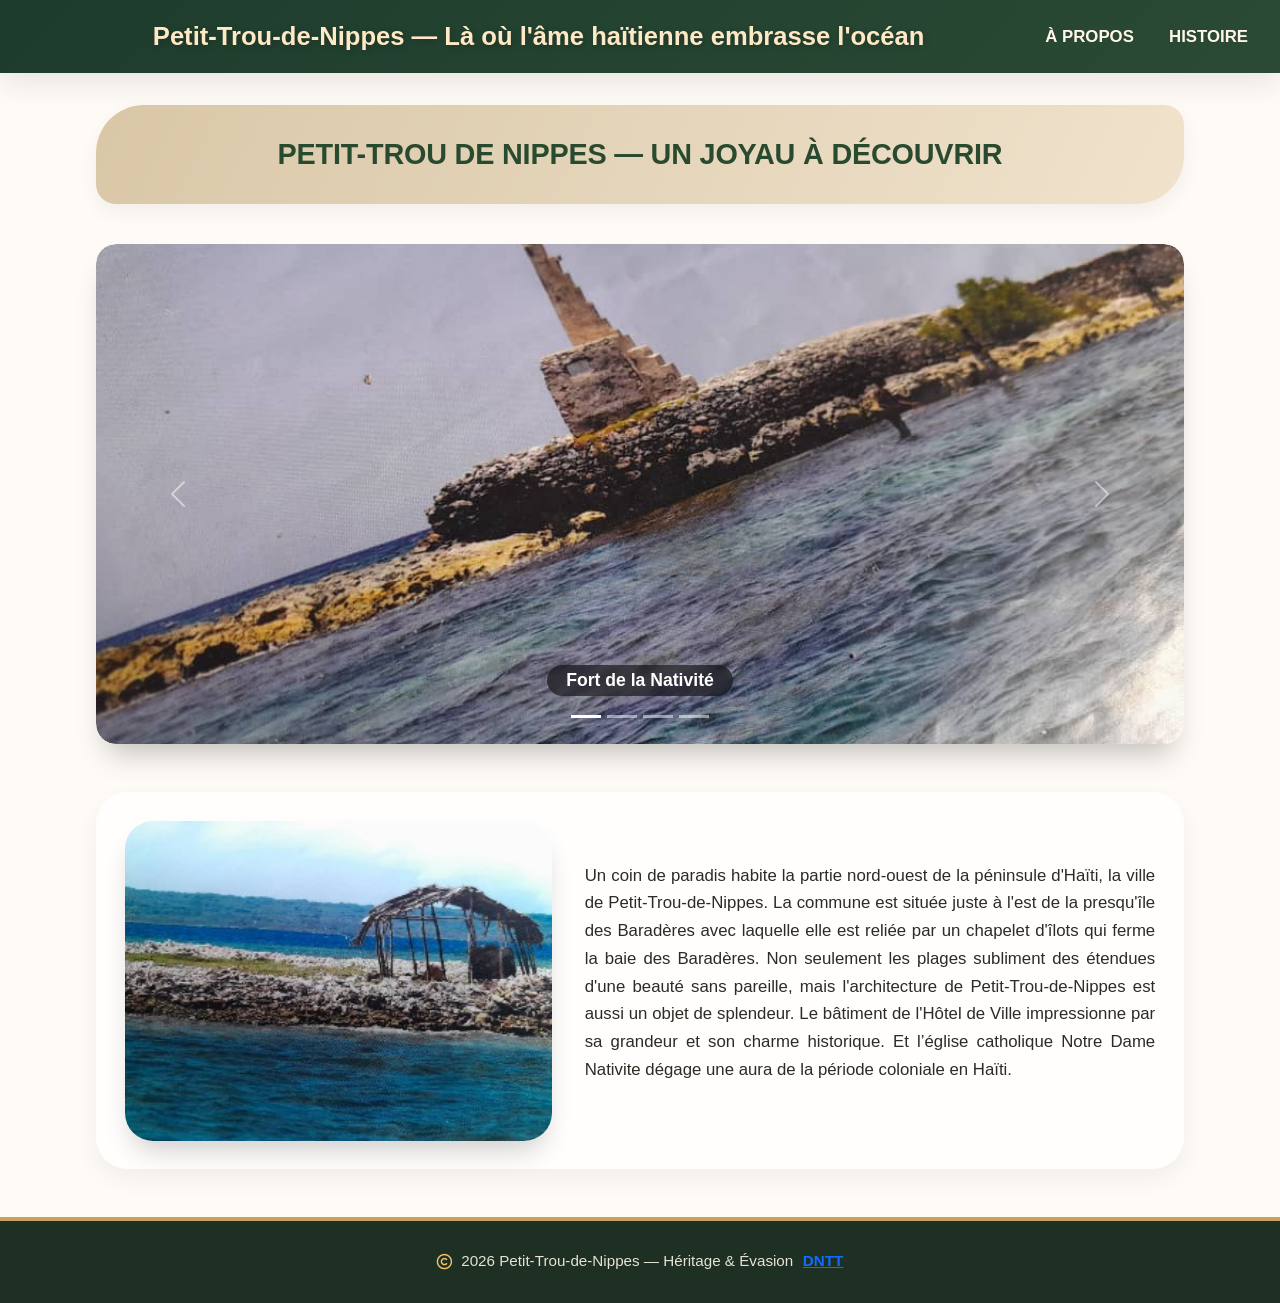
<file: index.html>
<!DOCTYPE html>
<html lang="fr">

<head>
    <meta charset="UTF-8">
    <meta name="viewport" content="width=device-width, initial-scale=1.0, viewport-fit=cover">
    <meta name="google-site-verification" content="frlG8lMSWM-tZO2fcWncX9k7vf4KCs251-pH9i6z3do" />
    <!-- Tit ki parèt nan Google -->
    <title>Petit-Trou-de-Nippes — Découvrir ce joyau d'Haïti</title>

    <!-- Deskripsyon ki parèt nan rezilta Google -->
    <meta name="description"
        content="Découvrez Petit-Trou-de-Nippes, un joyau caché d'Haïti. Histoire, culture, plages paradisiaques, patrimoine colonial et attractions touristiques dans les Nippes.">

    <!-- Mo kle pou Google -->
    <meta name="keywords"
        content="Petit-Trou-de-Nippes, Haïti, Nippes, tourisme Haïti, histoire d'Haïti, plage, fort colonial, Jocelerme Privert, Baradères">

    <meta name="author" content="Petit-Trou-de-Nippes">
    <meta name="robots" content="index, follow">
    <meta name="language" content="French">


    <meta property="og:title" content="Petit-Trou-de-Nippes — Joyau d'Haïti">
    <meta property="og:description"
        content="Découvrez Petit-Trou-de-Nippes, un trésor caché des Nippes. Histoire, plages paradisiaques et patrimoine culturel.">
    <meta property="og:type" content="website">
    <meta property="og:url" content="https://glistening-begonia-1e6e9c.netlify.app/">
    <meta property="og:image" content="https://glistening-begonia-1e6e9c.netlify.app/IMAGE/la%20mer.jpg">


    <meta name="twitter:card" content="summary_large_image">
    <meta name="twitter:title" content="Petit-Trou-de-Nippes — Joyau d'Haïti">
    <meta name="twitter:description" content="Découvrez Petit-Trou-de-Nippes, un trésor caché des Nippes.">
    <meta name="twitter:image" content="https://glistening-begonia-1e6e9c.netlify.app/IMAGE/la%20mer.jpg">

    <link rel="canonical" href="https://glistening-begonia-1e6e9c.netlify.app/">


    <link rel="icon" type="image/jpeg" href="IMAGE/Fort.jpg">

    <link rel="stylesheet" href="css/bootstrap.min.css">
    <link rel="stylesheet" href="CSS_css/index.css">
    <link rel="stylesheet" href="https://cdnjs.cloudflare.com/ajax/libs/font-awesome/6.5.0/css/all.min.css">
</head>

<body>

    <header>
        <div class="header-container">
            <h1>Petit-Trou-de-Nippes — Là où l'âme haïtienne embrasse l'océan</h1>
            <button class="menu-toggle" id="menuToggle" aria-label="Menu">
                <i class="fas fa-bars"></i>
            </button>
            <nav class="navbar">
                <ul class="nav-links" id="navLinks">
                    <li><a href="a-propos.html">À propos</a></li>
                    <li><a href="Petit-Trou.html">histoire</a></li>
                </ul>
            </nav>
        </div>
    </header>
    <main>
        <section class="hero-marge">
            <h2>PETIT-TROU DE NIPPES — UN JOYAU À DÉCOUVRIR</h2>
        </section>
        <section id="mage">
            <div id="carouselExampleCaptions" class="carousel slide" data-bs-ride="carousel" data-bs-interval="2000">
                <div class="carousel-indicators">
                    <button type="button" data-bs-target="#carouselExampleCaptions" data-bs-slide-to="0" class="active"
                        aria-current="true" aria-label="Slide 1"></button>
                    <button type="button" data-bs-target="#carouselExampleCaptions" data-bs-slide-to="1"
                        aria-label="Slide 2"></button>
                    <button type="button" data-bs-target="#carouselExampleCaptions" data-bs-slide-to="2"
                        aria-label="Slide 3"></button>
                    <button type="button" data-bs-target="#carouselExampleCaptions" data-bs-slide-to="3"
                        aria-label="Slide 4"></button>

                </div>
                <div class="carousel-inner">
                    <div class="carousel-item active">
                        <a href="#lightbox-fort">
                            <img src="IMAGE/Fort.jpg" class="d-block w-100" alt="Fort de la Nativité">
                        </a>
                        <div class="carousel-caption d-none d-md-block">
                            <h5>Fort de la Nativité</h5>
                        </div>
                    </div>
                    <div class="carousel-item">
                        <a href="#lightbox-paroisse">
                            <img src="IMAGE/1709317416675.jpg" class="d-block w-100" alt="Paroisse Nativité">
                        </a>
                        <div class="carousel-caption d-none d-md-block">
                            <h5>Paroisse Nativité</h5>
                        </div>
                    </div>
                    <div class="carousel-item">
                        <a href="#lightbox-rue">
                            <img src="IMAGE/roche blanche.jpg" class="d-block w-100" alt="Rue de Petit-Trou">
                        </a>
                        <div class="carousel-caption d-none d-md-block">
                            <h5>La Rue de Petit-Trou</h5>
                        </div>
                    </div>
                    <div class="carousel-item">
                        <a href="#lightbox-ecole">
                            <img src="IMAGE/nippes-lycee-technique-agricole2.webp" class="d-block w-100"
                                alt="Petit-Trou">
                        </a>
                        <div class="carousel-caption d-none d-md-block">
                            <h5>Lycée National Technique Pgricoles de Petit-Trou de Nippes</h5>
                        </div>
                    </div>
                </div>
                <button class="carousel-control-prev" type="button" data-bs-target="#carouselExampleCaptions"
                    data-bs-slide="prev">
                    <span class="carousel-control-prev-icon" aria-hidden="true"></span>
                    <span class="visually-hidden">Previous</span>
                </button>
                <button class="carousel-control-next" type="button" data-bs-target="#carouselExampleCaptions"
                    data-bs-slide="next">
                    <span class="carousel-control-next-icon" aria-hidden="true"></span>
                    <span class="visually-hidden">Next</span>
                </button>
            </div>
        </section>
        <section class="corps" id="a-propos">
            <div class="corps-paradis">
                <p>
                    Un coin de paradis habite la partie nord-ouest de la péninsule d'Haïti, la
                    ville de Petit-Trou-de-Nippes.
                    La commune est située juste à l'est de la presqu'île des Baradères avec laquelle elle est
                    reliée par un
                    chapelet d'îlots qui ferme la baie des Baradères.
                    Non seulement les plages subliment des étendues d'une beauté sans pareille, mais
                    l'architecture
                    de Petit-Trou-de-Nippes est aussi un objet de splendeur. Le bâtiment de l'Hôtel de Ville
                    impressionne
                    par sa grandeur et son charme historique. Et l’église catholique Notre Dame Nativite dégage
                    une aura de
                    la période coloniale en Haïti.</p>
            </div>
            <div class="corps-image">
                <a href="#lightbox-ilet">
                    <img src="IMAGE/ilet.jpg" alt="La mer">
                </a>
            </div>
        </section>
        <div id="lightbox-fort" class="lightbox">
            <div class="lightbox-content">
                <a href="#" class="lightbox-close">&times;</a>
                <img src="IMAGE/Fort.jpg" alt="Fort de la Nativité">
                <div class="lightbox-caption">Fort de la Nativité - Témoin du passé colonial</div>
                <div class="lightbox-nav">
                    <a href="#lightbox-ilet" class="lightbox-prev">&#10094;</a>
                    <a href="#lightbox-paroisse" class="lightbox-next">&#10095;</a>
                </div>
            </div>
        </div>


        <div id="lightbox-paroisse" class="lightbox">
            <div class="lightbox-content">
                <a href="#" class="lightbox-close">&times;</a>
                <img src="IMAGE/1709317416675.jpg" alt="Paroisse Nativité">
                <div class="lightbox-caption">Paroisse Nativité - Architecture coloniale</div>
                <div class="lightbox-nav">
                    <a href="#lightbox-fort" class="lightbox-prev">&#10094;</a>
                    <a href="#lightbox-rue" class="lightbox-next">&#10095;</a>
                </div>
            </div>
        </div>

        <div id="lightbox-rue" class="lightbox">
            <div class="lightbox-content">
                <a href="#" class="lightbox-close">&times;</a>
                <img src="IMAGE/roche blanche.jpg" alt="Rue de Petit-Trou">
                <div class="lightbox-caption">La Rue de Petit-Trou - Charme authentique</div>
                <div class="lightbox-nav">
                    <a href="#lightbox-paroisse" class="lightbox-prev">&#10094;</a>
                    <a href="#lightbox-ecole" class="lightbox-next">&#10095;</a>
                </div>
            </div>
        </div>
        <div id="lightbox-ecole" class="lightbox">
            <div class="lightbox-content">
                <a href="#" class="lightbox-close">&times;</a>
                <img src="IMAGE/nippes-lycee-technique-agricole2.webp"
                    alt="Lycée National Technique Agricole de Petit-Trou de Nippes">
                <div class="lightbox-caption">Lycée National Technique Agricole de Petit-Trou-de-Nippes</div>
                <div class="lightbox-nav">
                    <a href="#lightbox-rue" class="lightbox-prev">&#10094;</a>
                    <a href="#lightbox-ilet" class="lightbox-next">&#10095;</a>
                </div>
            </div>
        </div>


        <div id="lightbox-ilet" class="lightbox">
            <div class="lightbox-content">
                <a href="#" class="lightbox-close">&times;</a>
                <img src="IMAGE/ilet.jpg" alt="Îlets et mer">
                <div class="lightbox-caption">Les Îlets - Paradis naturel</div>
                <div class="lightbox-nav">
                    <a href="#lightbox-ecole" class="lightbox-prev">&#10094;</a>
                    <a href="#lightbox-fort" class="lightbox-next">&#10095;</a>
                </div>
            </div>
        </div>
    </main>

    <footer class="pied">
        <p><i class="far fa-copyright"></i> 2026 Petit-Trou-de-Nippes — Héritage & Évasion <strong><a
                    href="https://www.facebook.com/pierre.donnantoutan">DNTT</a></strong>
        </p>
    </footer>

    <script src="js/bootstrap.bundle.min.js"></script>
    <script>
        const menuToggle = document.getElementById('menuToggle');
        const navLinks = document.getElementById('navLinks');
        const body = document.body;

        function closeMenu() {
            navLinks.classList.remove('show');
            body.classList.remove('menu-open');
        }

        function openMenu() {
            navLinks.classList.add('show');
            body.classList.add('menu-open');
        }

        if (menuToggle) {
            menuToggle.addEventListener('click', (e) => {
                e.stopPropagation();
                if (navLinks.classList.contains('show')) {
                    closeMenu();
                } else {
                    openMenu();
                }
            });
        }

        document.addEventListener('click', function (event) {
            if (body.classList.contains('menu-open') && navLinks && !navLinks.contains(event.target) && event.target !== menuToggle && !menuToggle.contains(event.target)) {
                closeMenu();
            }
        });

        const allNavAnchors = document.querySelectorAll('.nav-links li a');
        allNavAnchors.forEach(anchor => {
            anchor.addEventListener('click', function (e) {
                if (window.innerWidth <= 768) {
                    closeMenu();
                }
            });
        });
    </script>

</body>

</html>
</file>
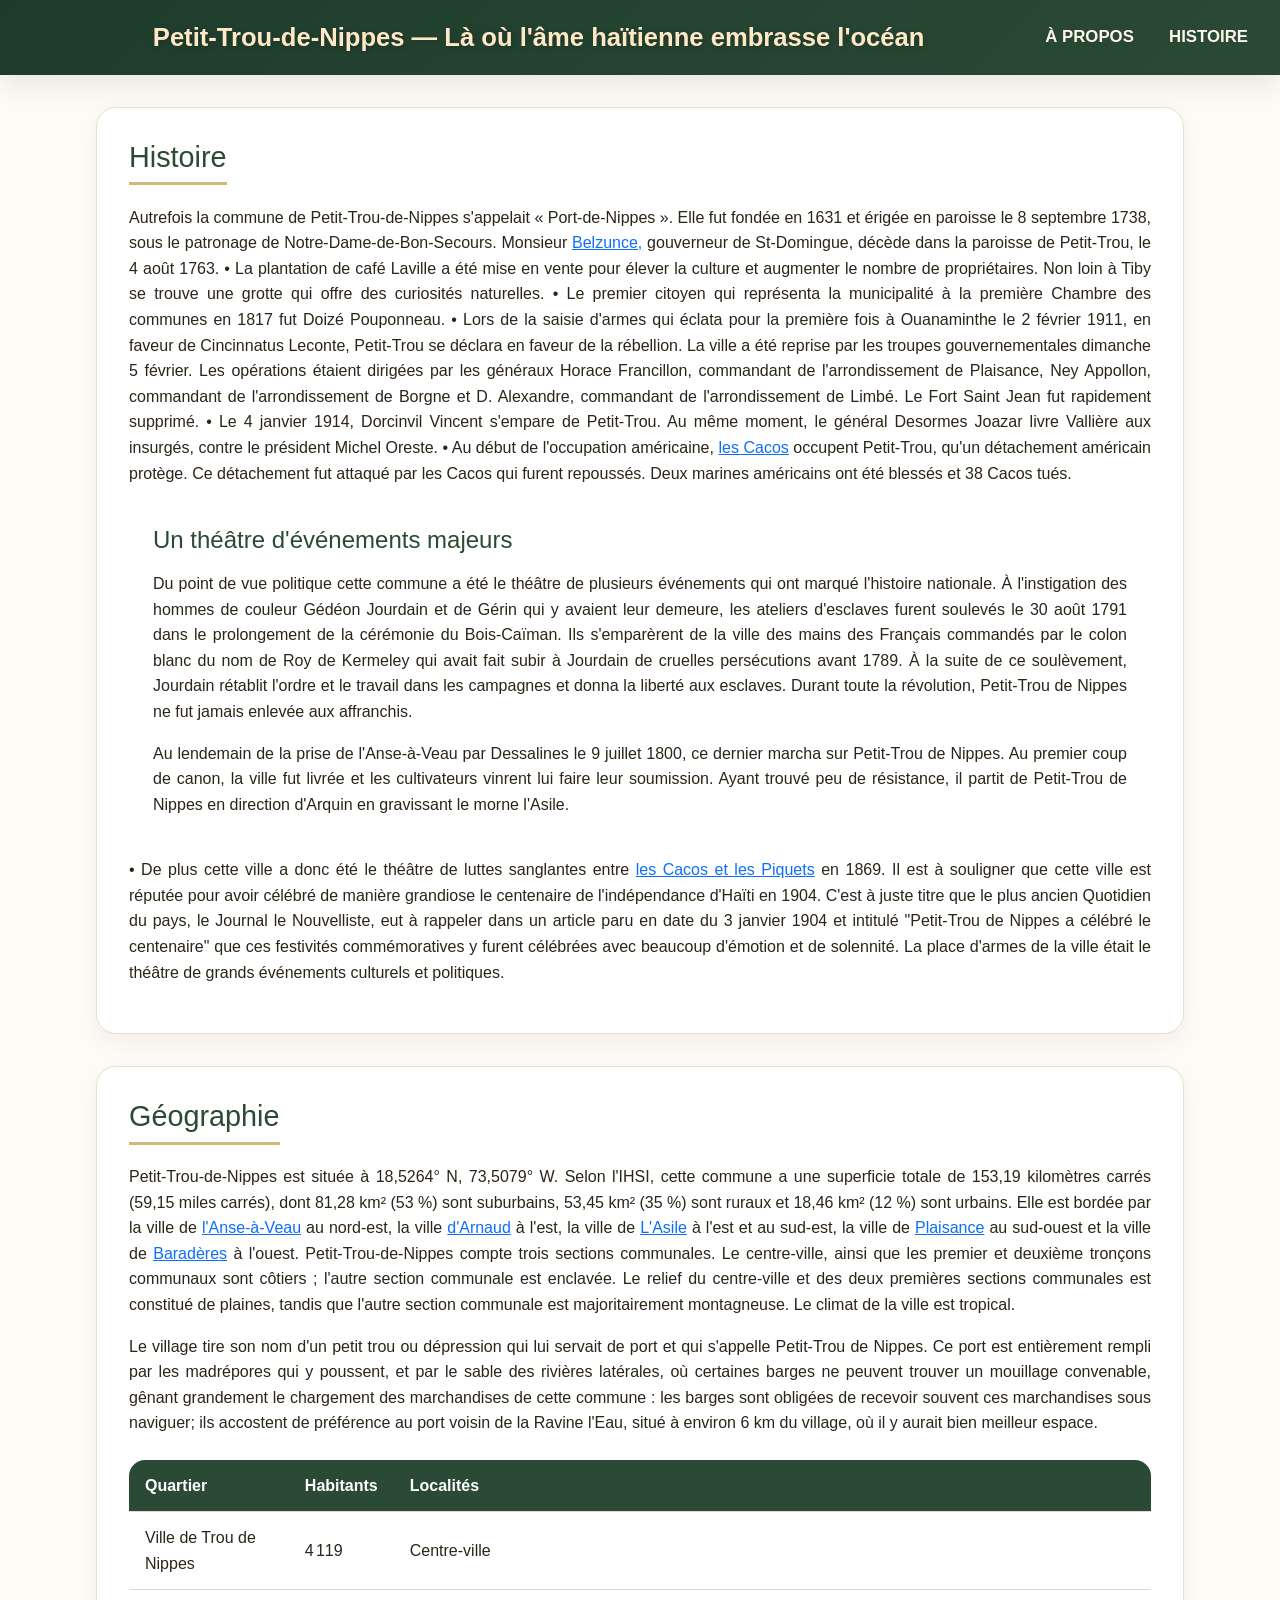
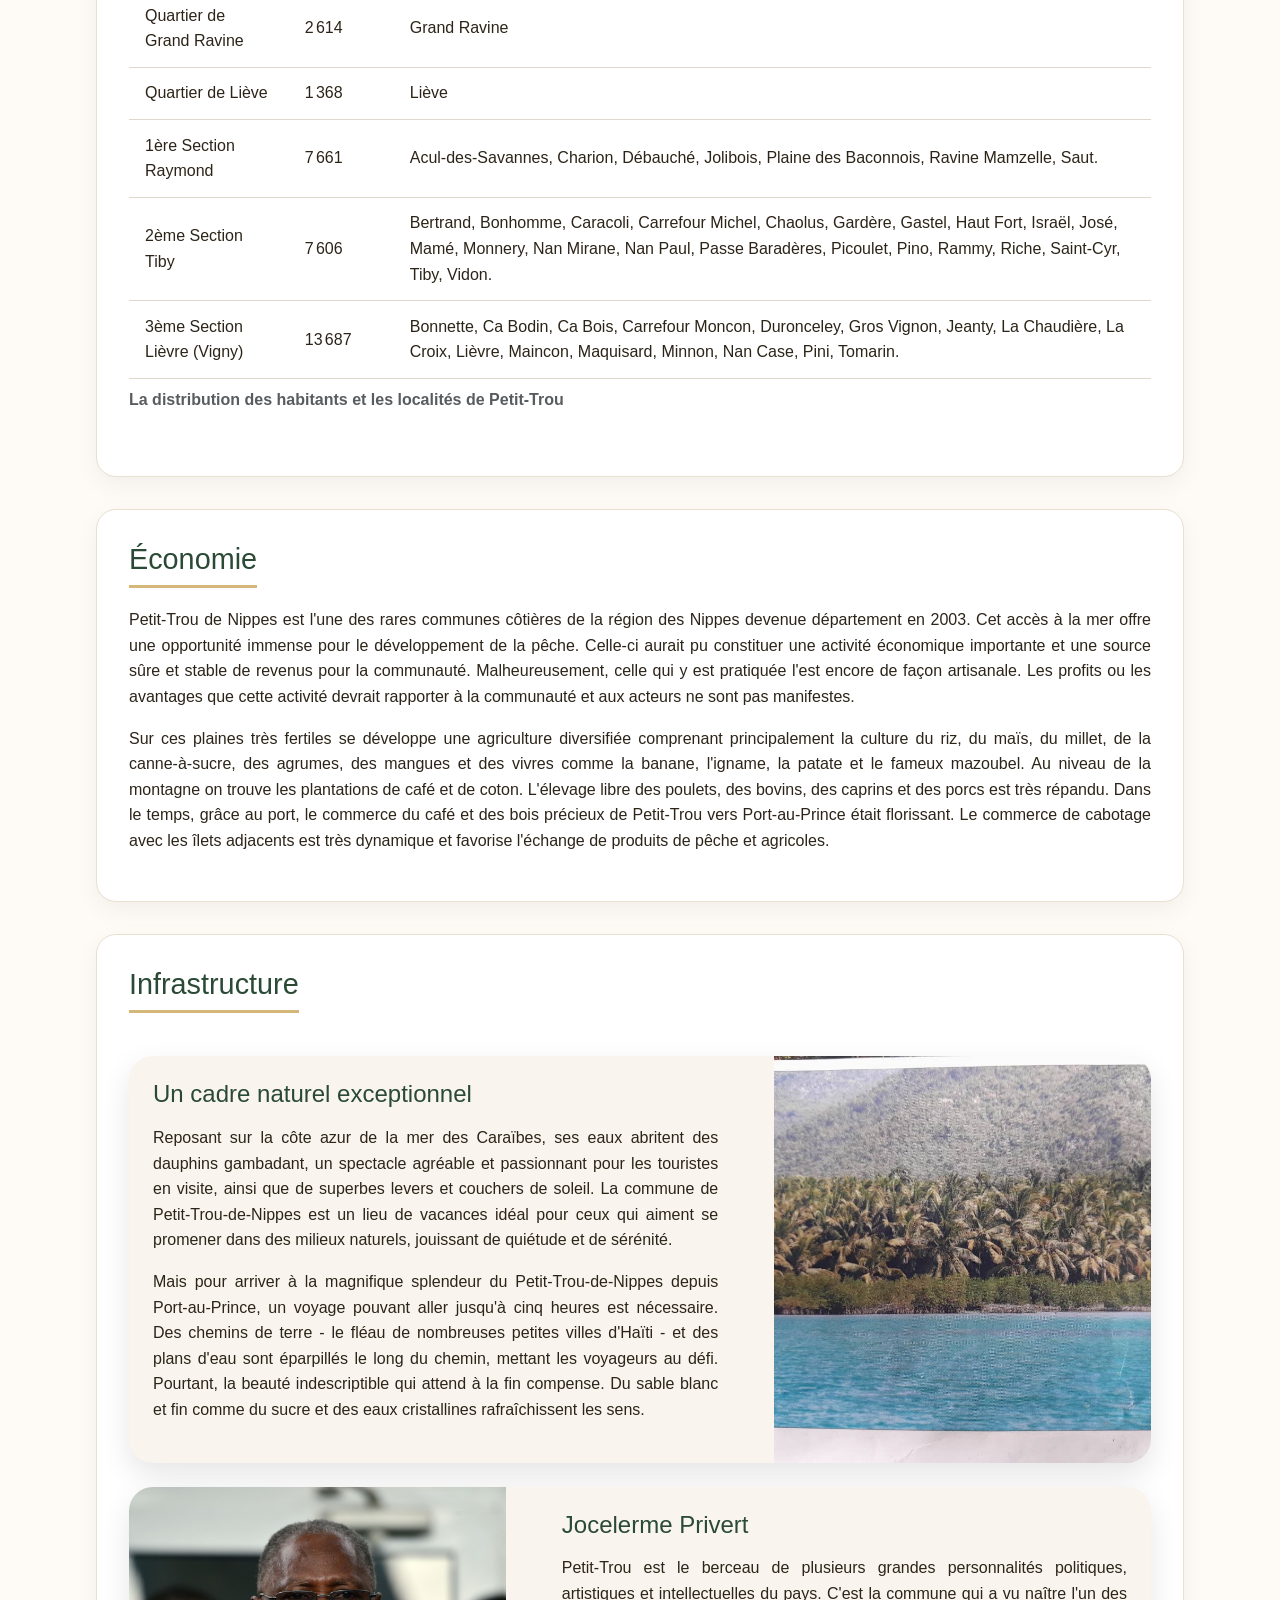
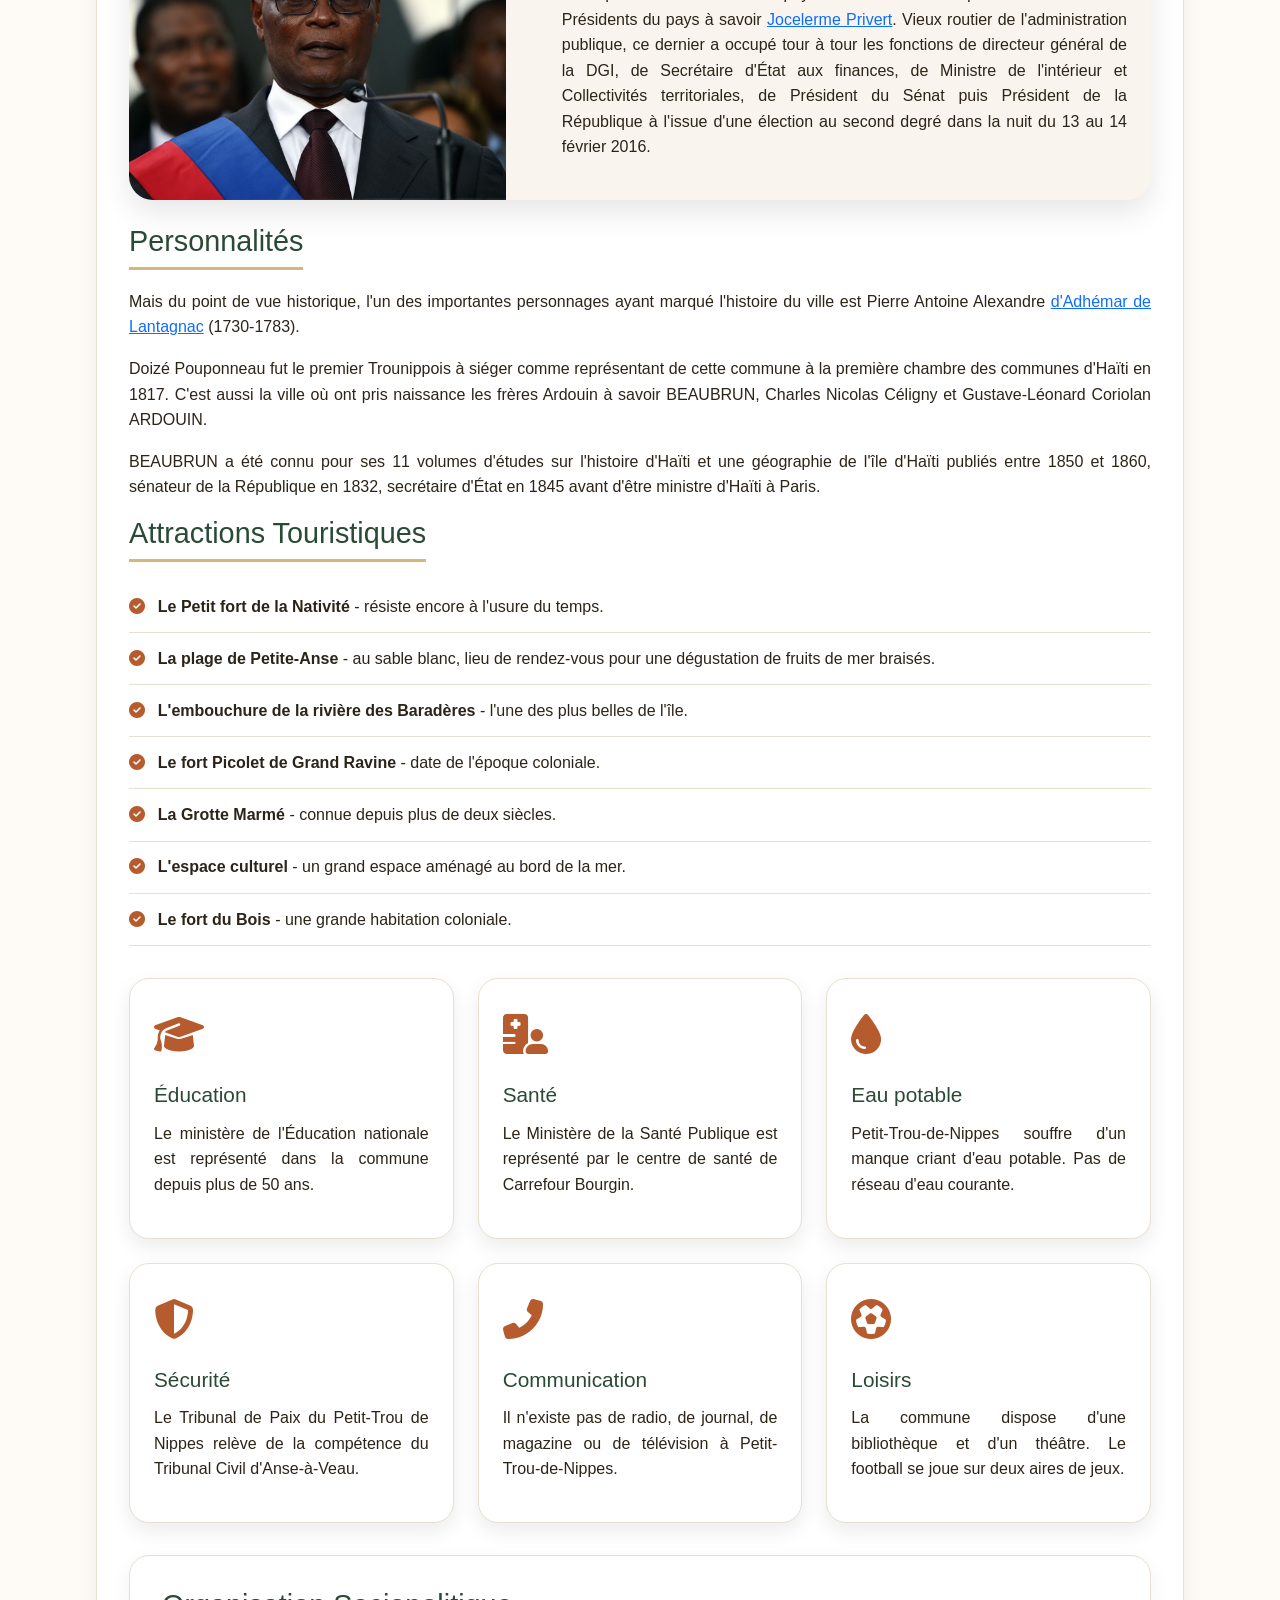
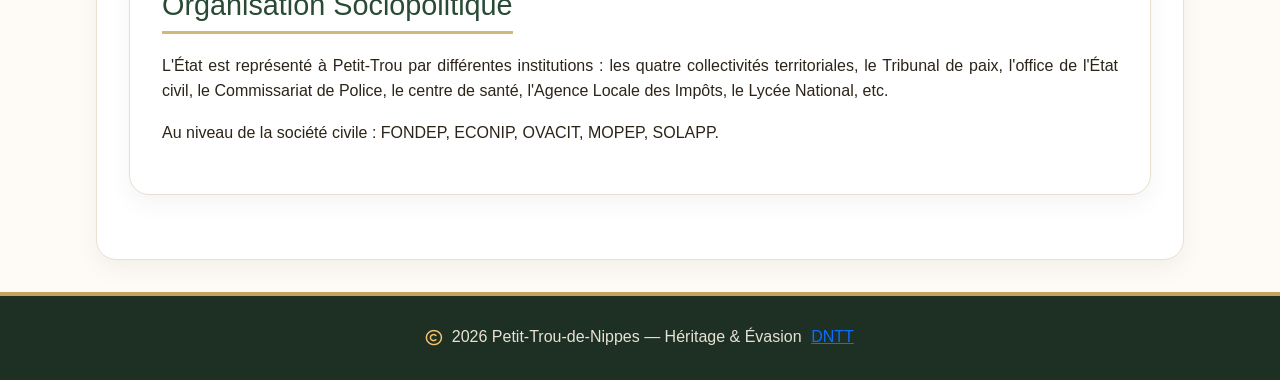
<file: Petit-Trou.html>
<!DOCTYPE html>
<html lang="fr">

<head>
    <link rel="stylesheet" href="css/bootstrap.min.css">
    <link rel="stylesheet" href="CSS_css/Petit-Trou.css">
    <link rel="stylesheet" href="https://cdnjs.cloudflare.com/ajax/libs/font-awesome/6.5.0/css/all.min.css">
    <meta charset="UTF-8">
    <meta name="viewport" content="width=device-width, initial-scale=1.0, viewport-fit=cover">
    <link rel="icon" type="image/jpg" href="IMAGE/revolution.webp">
    <title>Découvrir Petit-Trou-de-Nippes</title>
</head>

<body>

    <header>
        <div class="header-container">
            <h1>Petit-Trou-de-Nippes — Là où l'âme haïtienne embrasse l'océan</h1>
            <button class="menu-toggle" id="menuToggle" aria-label="Menu">
                <i class="fas fa-bars"></i>
            </button>
            <nav class="navbar ">
                <ul class="nav-links" id="navLinks">
                    <li><a href="index.html">À propos</a></li>
                    <li class="sou-nav">
                        <a href="Petit-Trou.html">histoire</a>
                        <ul class="Smenu">
                            <li><a href="#geographie">géographie</a></li>
                            <li><a href="#economie">économie</a></li>
                            <li><a href="#infrastructure">infrastructure</a></li>
                            <li><a href="#personnage">personnalités</a></li>
                            <li><a href="#attraction">attractions touristiques</a></li>
                            <li><a href="#organisation">organisation socio-politique</a></li>
                        </ul>
                    </li>
                </ul>
            </nav>
        </div>
    </header>

    <main>
        <section>
            <div class="corps">
                <h2 id="histoire">Histoire</h2>
                <p>Autrefois la commune de Petit-Trou-de-Nippes s'appelait « Port-de-Nippes ». Elle fut fondée en 1631
                    et érigée en paroisse le 8 septembre 1738, sous le patronage de Notre-Dame-de-Bon-Secours. Monsieur
                    <a href="https://fr.wikipedia.org/wiki/Armand_de_Belzunce" target="_blank">Belzunce,</a> gouverneur
                    de St-Domingue, décède dans la paroisse de Petit-Trou, le 4 août 1763.
                    • La plantation de café Laville a été mise en vente pour élever la culture et augmenter le
                    nombre de propriétaires. Non loin à Tiby se trouve une grotte qui offre des curiosités naturelles.
                    • Le premier citoyen qui représenta la municipalité à la première Chambre des communes en 1817
                    fut Doizé Pouponneau.
                    • Lors de la saisie d'armes qui éclata pour la première fois à Ouanaminthe le 2 février 1911, en
                    faveur de Cincinnatus Leconte, Petit-Trou se déclara en faveur de la rébellion. La ville a été
                    reprise par les troupes gouvernementales dimanche 5 février. Les opérations étaient dirigées par les
                    généraux Horace Francillon, commandant de l'arrondissement de Plaisance, Ney Appollon, commandant de
                    l'arrondissement de Borgne et D. Alexandre, commandant de l'arrondissement de Limbé. Le Fort Saint
                    Jean fut rapidement supprimé.
                    • Le 4 janvier 1914, Dorcinvil Vincent s'empare de Petit-Trou. Au même moment, le général
                    Desormes Joazar livre Vallière aux insurgés, contre le président Michel Oreste.
                    • Au début de l'occupation américaine, <a href="https://www.cases-rebelles.org/les_cacos/">les
                        Cacos</a> occupent Petit-Trou, qu'un détachement américain protège. Ce détachement fut attaqué
                    par les Cacos qui furent repoussés. Deux marines américains ont été blessés et 38 Cacos tués.
                </p>

                <div class="card-content">
                    <h3>Un théâtre d'événements majeurs</h3>
                    <p>Du point de vue politique cette commune a été le théâtre de plusieurs événements qui ont
                        marqué l'histoire nationale. À l'instigation des hommes de couleur Gédéon Jourdain et de
                        Gérin qui y avaient leur demeure, les ateliers d'esclaves furent soulevés le 30 août 1791
                        dans le prolongement de la cérémonie du Bois-Caïman. Ils s'emparèrent de la ville des mains
                        des Français commandés par le colon blanc du nom de Roy de Kermeley qui avait fait subir à
                        Jourdain de cruelles persécutions avant 1789. À la suite de ce soulèvement, Jourdain
                        rétablit l'ordre et le travail dans les campagnes et donna la liberté aux esclaves. Durant
                        toute la révolution, Petit-Trou de Nippes ne fut jamais enlevée aux affranchis.</p>
                    <p>Au lendemain de la prise de l'Anse-à-Veau par Dessalines le 9 juillet 1800, ce dernier marcha
                        sur Petit-Trou de Nippes. Au premier coup de canon, la ville fut livrée et les cultivateurs
                        vinrent lui faire leur soumission. Ayant trouvé peu de résistance, il partit de Petit-Trou
                        de Nippes en direction d'Arquin en gravissant le morne l'Asile.</p>
                </div>

                <p>
                    • De plus cette ville a donc été le théâtre de luttes sanglantes entre <a
                        href="https://nosdevoirs.fr/devoir/3650687" target="_blank">les Cacos et les Piquets</a> en
                    1869.
                    Il est à souligner que cette ville est réputée pour avoir célébré de manière grandiose le centenaire
                    de l'indépendance d'Haïti en 1904. C'est à juste titre que le plus ancien Quotidien du pays, le
                    Journal le Nouvelliste, eut à rappeler dans un article paru en date du 3 janvier 1904 et intitulé
                    "Petit-Trou de Nippes a célébré le centenaire" que ces festivités commémoratives y furent célébrées
                    avec beaucoup d'émotion et de solennité. La place d'armes de la ville était le théâtre de grands
                    événements culturels et politiques.
                </p>
            </div>

            <div class="corps">
                <h2 id="geographie">Géographie</h2>
                <p>Petit-Trou-de-Nippes est située à 18,5264° N, 73,5079° W. Selon l'IHSI, cette commune a une
                    superficie totale de 153,19 kilomètres carrés (59,15 miles carrés), dont 81,28 km² (53 %) sont
                    suburbains,
                    53,45 km² (35 %) sont ruraux et 18,46 km² (12 %) sont urbains. Elle est bordée par la ville de <a
                        href="https://fr.wikipedia.org/wiki/Anse-%C3%A0-Veau">l'Anse-à-Veau</a> au nord-est, la ville <a
                        href="https://fr.wikipedia.org/wiki/Arnaud_(Ha%C3%AFti)">d'Arnaud</a> à l'est, la ville de <a
                        href="https://fr.wikipedia.org/wiki/L%27Asile_(Ha%C3%AFti)">L'Asile</a> à l'est et au sud-est,
                    la ville de <a href="https://fr.wikipedia.org/wiki/Plaisance-du-Sud">Plaisance</a> au sud-ouest et
                    la ville de <a href="https://fr.wikipedia.org/wiki/Barad%C3%A8res">Baradères</a> à l'ouest.
                    Petit-Trou-de-Nippes compte trois sections communales. Le centre-ville, ainsi que les premier et
                    deuxième tronçons communaux sont côtiers ; l'autre section communale est enclavée. Le relief du
                    centre-ville et des deux premières sections communales est constitué de plaines, tandis que l'autre
                    section communale est majoritairement montagneuse. Le climat de la ville est tropical.</p>
                <p>Le village tire son nom d'un petit trou ou dépression qui lui servait de port et qui s'appelle
                    Petit-Trou de Nippes. Ce port est entièrement rempli par les madrépores qui y poussent, et par le
                    sable des rivières latérales, où certaines barges ne peuvent trouver un mouillage convenable,
                    gênant grandement le chargement des marchandises de cette commune : les barges sont obligées de
                    recevoir souvent ces marchandises sous naviguer; ils accostent de préférence au port voisin de la
                    Ravine l'Eau, situé à environ 6 km du village, où il y aurait bien meilleur espace.</p>

                <div class="table-container">
                    <table class="table-pro">
                        <caption><strong>La distribution des habitants et les localités de Petit-Trou</strong></caption>
                        <thead>
                            <tr>
                                <th>Quartier</th>
                                <th>Habitants</th>
                                <th>Localités</th>
                            </tr>
                        </thead>
                        <tbody>
                            <tr>
                                <td>Ville de Trou de Nippes</td>
                                <td>4 119</td>
                                <td>Centre-ville</td>
                            </tr>
                            <tr>
                                <td>Quartier de Grand Ravine</td>
                                <td>2 614</td>
                                <td>Grand Ravine</td>
                            </tr>
                            <tr>
                                <td>Quartier de Liève</td>
                                <td>1 368</td>
                                <td>Liève</td>
                            </tr>
                            <tr>
                                <td>1ère Section Raymond</td>
                                <td>7 661</td>
                                <td>Acul-des-Savannes, Charion, Débauché, Jolibois, Plaine des Baconnois, Ravine
                                    Mamzelle, Saut.</td>
                            </tr>
                            <tr>
                                <td>2ème Section Tiby</td>
                                <td>7 606</td>
                                <td>Bertrand, Bonhomme, Caracoli, Carrefour Michel, Chaolus, Gardère, Gastel, Haut Fort,
                                    Israël, José, Mamé, Monnery, Nan Mirane, Nan Paul, Passe Baradères, Picoulet, Pino,
                                    Rammy, Riche, Saint-Cyr, Tiby, Vidon.</td>
                            </tr>
                            <tr>
                                <td>3ème Section Lièvre (Vigny)</td>
                                <td>13 687</td>
                                <td>Bonnette, Ca Bodin, Ca Bois, Carrefour Moncon, Duronceley, Gros Vignon, Jeanty, La
                                    Chaudière, La Croix, Lièvre, Maincon, Maquisard, Minnon, Nan Case, Pini, Tomarin.
                                </td>
                            </tr>
                        </tbody>
                    </table>
                </div>
            </div>

            <div class="corps">
                <h2 id="economie">Économie</h2>
                <p>Petit-Trou de Nippes est l'une des rares communes côtières de la région des Nippes devenue
                    département en 2003. Cet accès à la mer offre une opportunité immense pour le développement de la
                    pêche. Celle-ci aurait pu constituer une activité économique importante et une source sûre et stable
                    de revenus pour la communauté. Malheureusement, celle qui y est pratiquée l'est encore de façon
                    artisanale. Les profits ou les avantages que cette activité devrait rapporter à la communauté et aux
                    acteurs ne sont pas manifestes.</p>
                <p>Sur ces plaines très fertiles se développe une agriculture diversifiée comprenant principalement
                    la culture du riz, du maïs, du millet, de la canne-à-sucre, des agrumes, des mangues et des vivres
                    comme la banane, l'igname, la patate et le fameux mazoubel. Au niveau de la montagne on trouve les
                    plantations de café et de coton. L'élevage libre des poulets, des bovins, des caprins et des porcs
                    est très répandu. Dans le temps, grâce au port, le commerce du café et des bois précieux de
                    Petit-Trou vers Port-au-Prince était florissant. Le commerce de cabotage avec les îlets adjacents
                    est très dynamique et favorise l'échange de produits de pêche et agricoles.</p>
            </div>

            <div class="corps">
                <h2 id="infrastructure">Infrastructure</h2>

                <div class="card-pro reverse">
                    <div class="card-img">
                        <a href="#lightbox-mer">
                            <img src="IMAGE/la mer.jpg" class="img-fluid" alt="Vue sur la mer">
                        </a>
                    </div>
                    <div class="card-content">
                        <h3>Un cadre naturel exceptionnel</h3>
                        <p>Reposant sur la côte azur de la mer des Caraïbes, ses eaux abritent des dauphins gambadant,
                            un spectacle agréable et passionnant pour les touristes en visite, ainsi que de superbes
                            levers et couchers de soleil. La commune de Petit-Trou-de-Nippes est un lieu de vacances
                            idéal pour ceux qui aiment se promener dans des milieux naturels, jouissant de quiétude et
                            de sérénité.</p>
                        <p>Mais pour arriver à la magnifique splendeur du Petit-Trou-de-Nippes depuis Port-au-Prince, un
                            voyage pouvant aller jusqu'à cinq heures est nécessaire. Des chemins de terre - le fléau de
                            nombreuses petites villes d'Haïti - et des plans d'eau sont éparpillés le long du chemin,
                            mettant les voyageurs au défi. Pourtant, la beauté indescriptible qui attend à la fin
                            compense. Du sable blanc et fin comme du sucre et des eaux cristallines rafraîchissent les
                            sens.</p>
                    </div>
                </div>

                <div class="card-pro">
                    <div class="card-img">
                        <a href="#lightbox-privert">
                            <img src="IMAGE/Privert.jpg" class="img-fluid" alt="Jocelerme Privert">
                        </a>
                    </div>
                    <div class="card-content">
                        <h3>Jocelerme Privert</h3>
                        <p>Petit-Trou est le berceau de plusieurs grandes personnalités politiques, artistiques et
                            intellectuelles du pays. C'est la commune qui a vu naître l'un des Présidents du pays à
                            savoir <a href="https://ht.wikipedia.org/wiki/Jocelerme_Privert" target="_blank">Jocelerme
                                Privert</a>. Vieux routier de l'administration publique, ce dernier a occupé tour à
                            tour les fonctions de directeur général de la DGI, de Secrétaire d'État aux finances, de
                            Ministre de l'intérieur et Collectivités territoriales, de Président du Sénat puis
                            Président de la République à l'issue d'une élection au second degré dans la nuit du 13 au 14
                            février 2016.</p>
                    </div>
                </div>

                <h2 id="personnage">Personnalités</h2>
                <p>Mais du point de vue historique, l'un des importantes personnages ayant marqué l'histoire
                    du ville est Pierre Antoine Alexandre <a
                        href="http://www.biographi.ca/fr/bio/adhemar_de_lantagnac_gaspard_3F.html"
                        target="_blank">d'Adhémar de Lantagnac</a> (1730-1783).</p>
                <p>Doizé Pouponneau fut le premier Trounippois à siéger comme représentant de cette commune à la
                    première chambre des communes d'Haïti en 1817. C'est aussi la ville où ont pris naissance les
                    frères Ardouin à savoir BEAUBRUN, Charles Nicolas Céligny et Gustave-Léonard Coriolan ARDOUIN.</p>
                <p>BEAUBRUN a été connu pour ses 11 volumes d'études sur l'histoire d'Haïti et une géographie
                    de l'île d'Haïti publiés entre 1850 et 1860, sénateur de la République en 1832, secrétaire
                    d'État en 1845 avant d'être ministre d'Haïti à Paris.</p>

                <div class="touristes">
                    <h2 id="attraction">Attractions Touristiques</h2>
                    <ul class="attractions-list">
                        <li><strong>Le Petit fort de la Nativité</strong> - résiste encore à l'usure du temps.</li>
                        <li><strong>La plage de Petite-Anse</strong> - au sable blanc, lieu de rendez-vous pour une
                            dégustation de fruits de mer braisés.</li>
                        <li><strong>L'embouchure de la rivière des Baradères</strong> - l'une des plus belles de l'île.
                        </li>
                        <li><strong>Le fort Picolet de Grand Ravine</strong> - date de l'époque coloniale.</li>
                        <li><strong>La Grotte Marmé</strong> - connue depuis plus de deux siècles.</li>
                        <li><strong>L'espace culturel</strong> - un grand espace aménagé au bord de la mer.</li>
                        <li><strong>Le fort du Bois</strong> - une grande habitation coloniale.</li>
                    </ul>
                </div>

                <div class="cards-grid">
                    <div class="card-pro-small">
                        <div class="card-icon"><i class="fas fa-graduation-cap"></i></div>
                        <h3>Éducation</h3>
                        <p>Le ministère de l'Éducation nationale est représenté dans la commune depuis plus de 50 ans.
                        </p>
                    </div>
                    <div class="card-pro-small">
                        <div class="card-icon"><i class="fas fa-hospital-user"></i></div>
                        <h3>Santé</h3>
                        <p>Le Ministère de la Santé Publique est représenté par le centre de santé de Carrefour Bourgin.
                        </p>
                    </div>
                    <div class="card-pro-small">
                        <div class="card-icon"><i class="fas fa-tint"></i></div>
                        <h3>Eau potable</h3>
                        <p>Petit-Trou-de-Nippes souffre d'un manque criant d'eau potable. Pas de réseau d'eau courante.
                        </p>
                    </div>
                    <div class="card-pro-small">
                        <div class="card-icon"><i class="fas fa-shield-alt"></i></div>
                        <h3>Sécurité</h3>
                        <p>Le Tribunal de Paix du Petit-Trou de Nippes relève de la compétence du Tribunal Civil
                            d'Anse-à-Veau.</p>
                    </div>
                    <div class="card-pro-small">
                        <div class="card-icon"><i class="fas fa-phone-alt"></i></div>
                        <h3>Communication</h3>
                        <p>Il n'existe pas de radio, de journal, de magazine ou de télévision à Petit-Trou-de-Nippes.
                        </p>
                    </div>
                    <div class="card-pro-small">
                        <div class="card-icon"><i class="fas fa-futbol"></i></div>
                        <h3>Loisirs</h3>
                        <p>La commune dispose d'une bibliothèque et d'un théâtre. Le football se joue sur deux aires de
                            jeux.</p>
                    </div>
                </div>

                <div class="corps">
                    <h2 id="organisation">Organisation Sociopolitique</h2>
                    <p>L'État est représenté à Petit-Trou par différentes institutions : les quatre collectivités
                        territoriales, le Tribunal de paix, l'office de l'État civil, le Commissariat de Police,
                        le centre de santé, l'Agence Locale des Impôts, le Lycée National, etc.</p>
                    <p>Au niveau de la société civile : FONDEP, ECONIP, OVACIT, MOPEP, SOLAPP.</p>
                </div>
            </div>
        </section>
    </main>

    <footer class="pied">
        <p><i class="far fa-copyright"></i> 2026 Petit-Trou-de-Nippes — Héritage & Évasion <a
                href="https://www.facebook.com/pierre.donnantoutan">DNTT</a></strong></p>
    </footer>


    <div id="lightbox-mer" class="lightbox">
        <div class="lightbox-content">
            <a href="#" class="lightbox-close">&times;</a>
            <img src="IMAGE/la mer.jpg" alt="Vue sur la mer">
            <div class="lightbox-caption">La côte azur de Petit-Trou - Un cadre paradisiaque</div>
        </div>
    </div>

    <div id="lightbox-privert" class="lightbox">
        <div class="lightbox-content">
            <a href="#" class="lightbox-close">&times;</a>
            <img src="IMAGE/Privert.jpg" alt="Jocelerme Privert">
            <div class="lightbox-caption">Jocelerme Privert - Personnalité politique majeure</div>
        </div>
    </div>

    <script src="js/bootstrap.bundle.min.js"></script>
    <script>
        const menuToggle = document.getElementById('menuToggle');
        const navLinks = document.getElementById('navLinks');
        const body = document.body;

        function closeMenu() {
            navLinks.classList.remove('show');
            body.classList.remove('menu-open');
        }

        function openMenu() {
            navLinks.classList.add('show');
            body.classList.add('menu-open');
        }

        if (menuToggle) {
            menuToggle.addEventListener('click', (e) => {
                e.stopPropagation();
                if (navLinks.classList.contains('show')) {
                    closeMenu();
                } else {
                    openMenu();
                }
            });
        }

        document.addEventListener('click', function (event) {
            if (body.classList.contains('menu-open') && navLinks && !navLinks.contains(event.target) && event.target !== menuToggle && !menuToggle.contains(event.target)) {
                closeMenu();
            }
        });
    </script>

</body>

</html>
</file>
<file: CSS_css/index.css>
* {
    margin: 0;
    padding: 0;
    box-sizing: border-box;
}

body {
    font-family: 'Segoe UI', Tahoma, Geneva, Verdana, sans-serif;
    background-color: #fefaf5;
    color: #2c2418;
    scroll-behavior: smooth;
    line-height: 1.5;
}

header {
    position: relative;
    background: linear-gradient(135deg, #1e3c2c 0%, #2a4a35 100%);
    box-shadow: 0 12px 28px rgba(0, 0, 0, 0.08);
}

.header-container {
    max-width: 1400px;
    margin: 0 auto;
    padding: 1rem 2rem;
    display: flex;
    align-items: center;
    justify-content: space-between;
    flex-wrap: wrap;
    position: relative;
}

header h1 {
    font-size: 1.6rem;
    font-weight: 600;
    margin: 0;
    color: #FFE8C5;
    text-shadow: 2px 2px 6px rgba(0,0,0,0.2);
    flex: 1;
    text-align: center;
}

.nav-links {
    display: flex;
    gap: 2.2rem;
    list-style: none;
    margin: 0;
    padding: 0;
}

.nav-links li a {
    text-decoration: none;
    font-weight: 600;
    font-size: 1.05rem;
    color: #FFF6E8;
    padding: 0.5rem 0;
    transition: 0.2s ease;
    text-transform: uppercase;
    border-bottom: 2px solid transparent;
}

.nav-links li a:hover {
    border-bottom-color: #F4C542;
    color: #FFE2A4;
}

.menu-toggle {
    display: none;
    background: none;
    border: none;
    font-size: 1.8rem;
    color: #FFE8C5;
    cursor: pointer;
    z-index: 1001;
    padding: 0.5rem;
}

.menu-toggle:hover {
    color: #F4C542;
}

@media (max-width: 768px) {
    .header-container {
        padding: 0.8rem 1rem;
        justify-content: space-between;
    }
    
    .menu-toggle {
        display: block;
        order: 2;
        margin-left: auto;
    }

    header h1 {
        font-size: 1rem;
        text-align: center;
        margin: 0;
        flex: 1;
        order: 1;
    }
    
    .nav-links {
        position: fixed;
        top: 0;
        right: -280px;
        left: auto;
        width: 280px;
        height: 100vh;
        background: #1f3e2d;
        flex-direction: column;
        gap: 1.5rem;
        padding: 5rem 2rem 2rem 2rem;
        z-index: 1000;
        transition: right 0.3s ease;
        box-shadow: -4px 0 25px rgba(0,0,0,0.3);
        border-left: 1px solid #3c6e4a;
        margin: 0;
        display: flex;
    }
    
    .nav-links.show {
        right: 0;
        left: auto;
    }
    
    .nav-links li a {
        font-size: 1.2rem;
        display: block;
        padding: 0.8rem 0;
        color: #FFF6E8;
        text-align: right;
    }
    
    .nav-links li a:hover {
        color: #F4C542;
        border-bottom-color: #F4C542;
    }

    body.menu-open::before {
        content: "";
        position: fixed;
        top: 0;
        left: 0;
        width: 100%;
        height: 100%;
        background: rgba(0,0,0,0.5);
        z-index: 999;
        backdrop-filter: blur(2px);
    }

    body.menu-open {
        overflow: hidden;
    }
}

main {
    width: 85%;
    max-width: 1300px;
    margin: 2rem auto 3rem auto;
}

.hero-marge {
    background: linear-gradient(115deg, #d9c7a7 0%, #f0e2cc 100%);
    border-radius: 48px 20px 48px 20px;
    padding: 2rem 1.5rem;
    text-align: center;
    margin-bottom: 2.5rem;
    box-shadow: 0 8px 20px rgba(0,0,0,0.05);
}

.hero-marge h2 {
    font-weight: 700;
    font-size: 1.8rem;
    color: #2a4a2f;
    margin: 0;
    letter-spacing: -0.2px;
}

@media (max-width: 600px) {
    .hero-marge h2 {
        font-size: 1.3rem;
    }
}

#mage {
    border-radius: 20px;
    overflow: hidden;
    box-shadow: 0 20px 30px -12px rgba(0, 0, 0, 0.25);
    margin-bottom: 3rem;
    background-color: #f8f4ed;
}

.carousel-item img {
    width: 100%;
    height: 500px;
    object-fit: cover;
    object-position: center;
    cursor: pointer;
}

.carousel-inner,
.carousel-item img {
    border-radius: 20px;
}

.carousel-caption h5 {
    font-weight: 700;
    background: rgba(0,0,0,0.55);
    display: inline-block;
    padding: 0.3rem 1.2rem;
    border-radius: 40px;
    backdrop-filter: blur(4px);
    font-size: 1.1rem;
}

@media (max-width: 768px) {
    .carousel-item img {
        height: 280px;
    }
}

.corps {
    display: flex;
    flex-wrap: wrap;
    gap: 2rem;
    align-items: center;
    margin: 2rem 0 2rem 0;
    background: #ffffffd9;
    border-radius: 32px;
    padding: 1.8rem;
    box-shadow: 0 10px 24px rgba(0,0,0,0.05);
}

.corps-paradis {
    flex: 1.2;
    order: 2;
}

.corps-paradis p {
    font-size: 1.05rem;
    line-height: 1.65;
    text-align: justify;
    color: #2e2a24;
}

.corps-image {
    flex: 0.9;
    text-align: center;
    order: 1;
}

.corps-image a {
    display: inline-block;
}

.corps-image img {
    width: 100%;
    max-width: 450px;
    height: 320px;
    object-fit: cover;
    object-position: center;
    border-radius: 28px;
    box-shadow: 0 16px 28px -8px rgba(0,0,0,0.2);
    transition: transform 0.3s ease;
    cursor: pointer;
}

.corps-image img:hover {
    transform: scale(1.02);
}

@media (max-width: 800px) {
    .corps {
        flex-direction: column;
    }
    .corps-paradis {
        order: 1;
    }
    .corps-image {
        order: 2;
    }
    .corps-paradis p {
        text-align: justify;
    }
    .corps-image img {
        height: 250px;
        max-width: 100%;
    }
}


.lightbox {
    display: none;
    position: fixed;
    top: 0;
    left: 0;
    width: 100%;
    height: 100%;
    background-color: rgba(0, 0, 0, 0.92);
    z-index: 2000;
    justify-content: center;
    align-items: center;
    backdrop-filter: blur(8px);
}

.lightbox:target {
    display: flex;
    animation: lightboxFadeIn 0.3s ease;
}

.lightbox-content {
    position: relative;
    max-width: 85vw;
    max-height: 85vh;
    text-align: center;
}

.lightbox-content img {
    max-width: 100%;
    max-height: 85vh;
    width: auto;
    height: auto;
    object-fit: contain;
    border-radius: 12px;
    box-shadow: 0 25px 45px rgba(0,0,0,0.5);
    border: 3px solid rgba(255,245,200,0.5);
}

.lightbox-close {
    position: absolute;
    top: -40px;
    right: -10px;
    font-size: 2.5rem;
    font-weight: bold;
    color: white;
    text-decoration: none;
    background: rgba(0,0,0,0.5);
    width: 48px;
    height: 48px;
    border-radius: 50%;
    display: flex;
    align-items: center;
    justify-content: center;
    transition: 0.2s;
    z-index: 2001;
}

.lightbox-close:hover {
    background: #b55b2e;
    transform: scale(1.05);
    color: white;
}

.lightbox-caption {
    position: absolute;
    bottom: -45px;
    left: 0;
    right: 0;
    text-align: center;
    color: #f0e2cc;
    font-size: 0.9rem;
    background: rgba(0,0,0,0.6);
    padding: 0.5rem 1rem;
    border-radius: 30px;
    width: fit-content;
    margin: 0 auto;
    backdrop-filter: blur(4px);
}

.lightbox-nav {
    position: absolute;
    top: 50%;
    transform: translateY(-50%);
    width: 100%;
    left: 0;
    display: flex;
    justify-content: space-between;
    pointer-events: none;
}

.lightbox-prev,
.lightbox-next {
    pointer-events: auto;
    text-decoration: none;
    font-size: 2.5rem;
    font-weight: bold;
    color: white;
    background: rgba(0,0,0,0.5);
    width: 50px;
    height: 50px;
    border-radius: 50%;
    display: flex;
    align-items: center;
    justify-content: center;
    transition: 0.2s;
    margin: 0 15px;
}

.lightbox-prev:hover,
.lightbox-next:hover {
    background: #b55b2e;
    transform: scale(1.1);
    color: white;
}

@keyframes lightboxFadeIn {
    from {
        opacity: 0;
    }
    to {
        opacity: 1;
    }
}

@media (max-width: 768px) {
    .lightbox-prev,
    .lightbox-next {
        width: 40px;
        height: 40px;
        font-size: 1.8rem;
        margin: 0 8px;
    }
    
    .lightbox-close {
        top: -35px;
        right: -5px;
        width: 40px;
        height: 40px;
        font-size: 2rem;
    }
    
    .lightbox-caption {
        bottom: -50px;
        font-size: 0.8rem;
        width: 90%;
        left: 5%;
        right: 5%;
    }
}

.pied {
    background: #1e2f24;
    color: #e7e2d4;
    text-align: center;
    padding: 1.8rem 1rem;
    margin-top: 2rem;
    border-top: 4px solid #c6a15b;
}

.pied p {
    margin: 0;
    display: inline-flex;
    align-items: center;
    gap: 0.6rem;
    font-size: 0.95rem;
}

.pied i {
    color: #f3c26b;
}

.text-center {
    text-align: center;
}

html {
    scroll-padding-top: 20px;
}
</file>
<file: CSS_css/Petit-Trou.css>
* {
    margin: 0;
    padding: 0;
    box-sizing: border-box;
}

body {
    font-family: 'Segoe UI', Tahoma, Geneva, Verdana, sans-serif;
    background-color: #fefaf5;
    color: #2c2418;
    line-height: 1.6;
}

/* HEADER */
header {
    background: linear-gradient(135deg, #1e3c2c 0%, #2a4a35 100%);
    box-shadow: 0 12px 28px rgba(0, 0, 0, 0.08);
}

.header-container {
    max-width: 1400px;
    margin: 0 auto;
    padding: 1rem 2rem;
    display: flex;
    align-items: center;
    justify-content: space-between;
    flex-wrap: wrap;
}

header h1 {
    font-size: 1.6rem;
    font-weight: 600;
    margin: 0;
    color: #FFE8C5;
    text-shadow: 2px 2px 6px rgba(0, 0, 0, 0.2);
    flex: 1;
    text-align: center;
}

.menu-toggle {
    display: none;
    background: none;
    border: none;
    font-size: 1.8rem;
    color: #FFE8C5;
    cursor: pointer;
    z-index: 1001;
    padding: 0.5rem;
}

.menu-toggle:hover {
    color: #F4C542;
}

.nav-links {
    display: flex;
    gap: 2.2rem;
    list-style: none;
    margin: 0;
    padding: 0;
}

.nav-links li a {
    text-decoration: none;
    font-weight: 600;
    font-size: 1.05rem;
    color: #FFF6E8;
    padding: 0.5rem 0;
    text-transform: uppercase;
    transition: 0.2s ease;
    border-bottom: 2px solid transparent;
}

.nav-links li a:hover {
    border-bottom-color: #F4C542;
    color: #FFE2A4;
}

.sou-nav {
    position: relative;
}

.Smenu {
    position: absolute;
    top: 100%;
    left: 0;
    background: #1f3e2d;
    min-width: 220px;
    flex-direction: column;
    display: none;
    border-radius: 8px;
    overflow: hidden;
    box-shadow: 0 8px 20px rgba(0, 0, 0, 0.2);
    z-index: 100;
    list-style: none;
    padding: 0;
}

.sou-nav:hover .Smenu {
    display: flex;
}

.Smenu li a {
    padding: 0.8rem 1.2rem;
    border-bottom: 1px solid #3c6e4a;
    display: block;
}

/* MAIN - 85% */
main {
    width: 85%;
    max-width: 1300px;
    margin: 2rem auto;
}

/* CORPS */
.corps {
    background: #ffffff;
    border-radius: 20px;
    padding: 2rem;
    margin-bottom: 2rem;
    box-shadow: 0 8px 25px rgba(0, 0, 0, 0.05);
    border: 1px solid #e8e0d0;
}

.corps h2 {
    color: #2a4a35;
    font-size: 1.8rem;
    margin-bottom: 1.2rem;
    padding-bottom: 0.5rem;
    border-bottom: 3px solid #d4b87a;
    display: inline-block;
}

.corps p {
    margin-bottom: 1rem;
    text-align: justify;
}

/* CARDS */
.card-pro {
    display: flex;
    flex-wrap: wrap;
    gap: 2rem;
    background: #f9f5ee;
    border-radius: 24px;
    overflow: hidden;
    margin: 1.5rem 0;
    box-shadow: 0 12px 30px rgba(0, 0, 0, 0.1);
}

.card-pro.reverse {
    flex-direction: row-reverse;
}

.card-img {
    flex: 0.8;
    min-width: 200px;
    overflow: hidden;
}

.card-img img {
    width: 100%;
    height: 100%;
    object-fit: cover;
    cursor: pointer;
}

.card-content {
    flex: 1.2;
    padding: 1.5rem;
}

.card-content h3 {
    color: #2a4a35;
    font-size: 1.5rem;
    margin-bottom: 1rem;
}

.cards-grid {
    display: grid;
    grid-template-columns: repeat(auto-fill, minmax(300px, 1fr));
    gap: 1.5rem;
    margin: 2rem 0;
}

.card-pro-small {
    background: #ffffff;
    border-radius: 20px;
    padding: 1.5rem;
    box-shadow: 0 8px 20px rgba(0, 0, 0, 0.08);
    border: 1px solid #e8e0d0;
}

.card-icon {
    font-size: 2.5rem;
    color: #b55b2e;
    margin-bottom: 1rem;
}

.card-pro-small h3 {
    color: #2a4a35;
    font-size: 1.3rem;
    margin-bottom: 0.8rem;
}


.table-container {
    overflow-x: auto;
    margin: 1.5rem 0;
}

.table-pro {
    width: 100%;
    border-collapse: collapse;
    background: #fff;
    border-radius: 16px;
    overflow: hidden;
}

.table-pro th,
.table-pro td {
    padding: 0.8rem 1rem;
    text-align: left;
    border-bottom: 1px solid #e0d8cc;
}

.table-pro th {
    background: #2a4a35;
    color: #fff;
}

/* LISTE ATTRACTIONS */
.attractions-list {
    list-style: none;
    padding: 0;
}

.attractions-list li {
    padding: 0.8rem 0 0.8rem 1.8rem;
    position: relative;
    border-bottom: 1px solid #e8e0d0;
}

.attractions-list li:before {
    content: "\f058";
    font-family: 'Font Awesome 6 Free';
    font-weight: 900;
    position: absolute;
    left: 0;
    color: #b55b2e;
}

/* LIGHTBOX CSS PURE */
.lightbox {
    display: none;
    position: fixed;
    top: 0;
    left: 0;
    width: 100%;
    height: 100%;
    background-color: rgba(0, 0, 0, 0.92);
    z-index: 2000;
    justify-content: center;
    align-items: center;
    backdrop-filter: blur(8px);
}

.lightbox:target {
    display: flex;
    animation: lightboxFadeIn 0.3s ease;
}

.lightbox-content {
    position: relative;
    max-width: 85vw;
    max-height: 85vh;
    text-align: center;
}

.lightbox-content img {
    max-width: 100%;
    max-height: 85vh;
    object-fit: contain;
    border-radius: 12px;
    border: 3px solid rgba(255, 245, 200, 0.5);
}

.lightbox-close {
    position: absolute;
    top: -40px;
    right: -10px;
    font-size: 2.5rem;
    color: white;
    text-decoration: none;
    background: rgba(0, 0, 0, 0.5);
    width: 48px;
    height: 48px;
    border-radius: 50%;
    display: flex;
    align-items: center;
    justify-content: center;
}

.lightbox-close:hover {
    background: #b55b2e;
}

.lightbox-caption {
    position: absolute;
    bottom: -45px;
    left: 0;
    right: 0;
    text-align: center;
    color: #f0e2cc;
    font-size: 0.9rem;
    background: rgba(0, 0, 0, 0.6);
    padding: 0.5rem 1rem;
    border-radius: 30px;
    width: fit-content;
    margin: 0 auto;
}

@keyframes lightboxFadeIn {
    from { opacity: 0; }
    to { opacity: 1; }
}

/* FOOTER */
.pied {
    background: #1e2f24;
    color: #e7e2d4;
    text-align: center;
    padding: 1.8rem 1rem;
    margin-top: 2rem;
    border-top: 4px solid #c6a15b;
}

.pied p {
    margin: 0;
    display: inline-flex;
    align-items: center;
    gap: 0.6rem;
}

.pied i {
    color: #f3c26b;
}


@media (max-width: 768px) {
    .header-container {
        padding: 0.8rem 1rem;
    }

    .menu-toggle {
        display: block;
        order: 2;
    }

    header h1 {
        font-size: 1rem;
        order: 1;
    }

    .nav-links {
        position: fixed;
        top: 0;
        right: -280px;
        width: 280px;
        height: 100vh;
        background: #1f3e2d;
        flex-direction: column;
        padding: 5rem 2rem 2rem;
        z-index: 1000;
        transition: right 0.3s ease;
        box-shadow: -4px 0 25px rgba(0, 0, 0, 0.3);
    }

    .nav-links.show {
        right: 0;
    }

    .nav-links li a {
        font-size: 1.2rem;
        text-align: right;
    }

    .Smenu {
        position: static;
        margin-left: 1rem;
        display: none;
    }

    .sou-nav:hover .Smenu {
        display: none;
    }

    body.menu-open::before {
        content: "";
        position: fixed;
        top: 0;
        left: 0;
        width: 100%;
        height: 100%;
        background: rgba(0, 0, 0, 0.5);
        z-index: 999;
    }

    main {
        width: 92%;
    }

    .corps {
        padding: 1.2rem;
    }

    .corps h2 {
        font-size: 1.4rem;
    }

    .card-pro,
    .card-pro.reverse {
        flex-direction: column;
    }

    .cards-grid {
        grid-template-columns: 1fr;
    }
}
</file>
